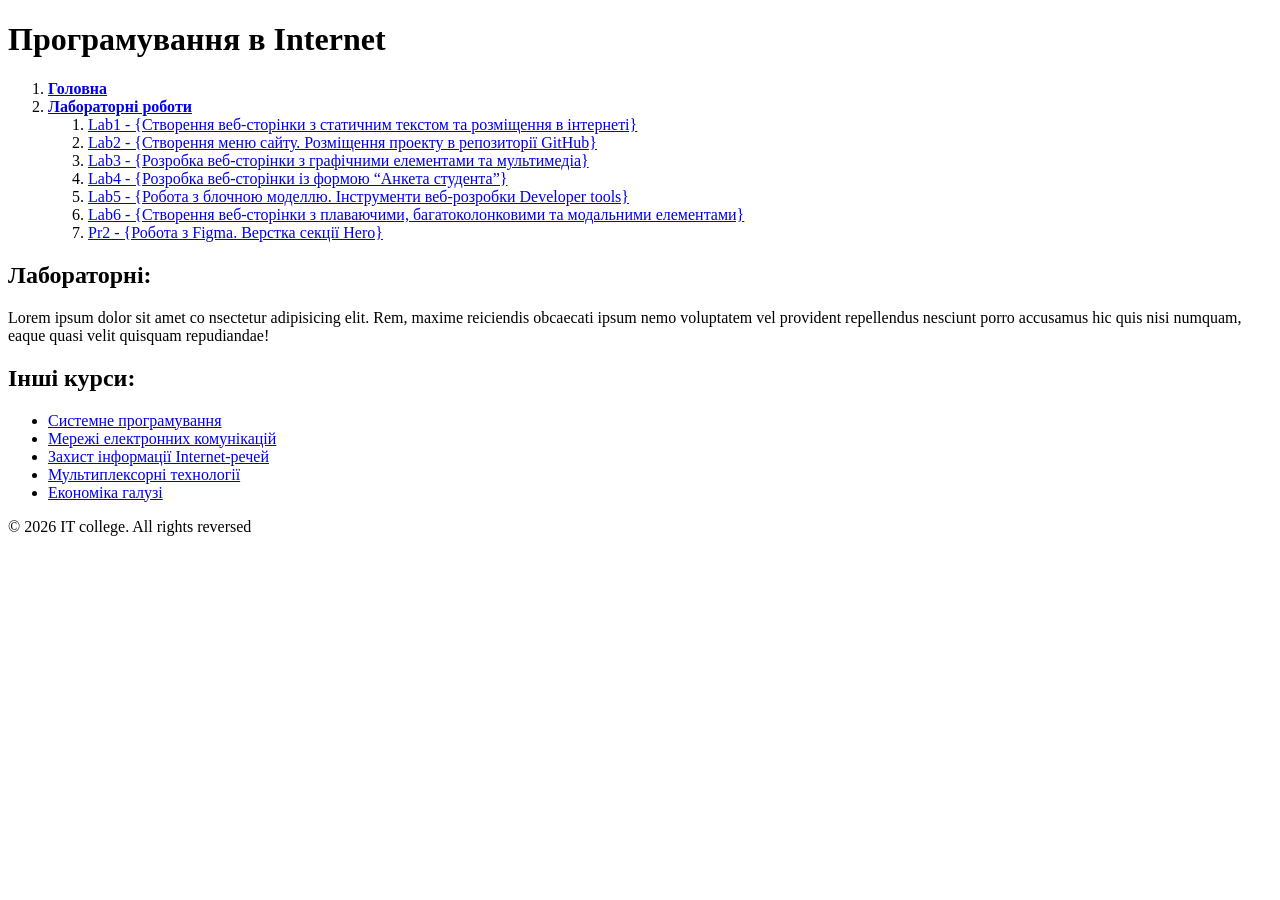
<file: index.html>
<!DOCTYPE html>
<html lang="uk">

<head>
    <meta charset="UTF-8">
    <meta name="viewport" content="width=device-width,
initial-scale=1.0">
    <title>Лаб2</title>
</head>

<body>
    <header>
        <h1>Програмування в Internet</h1>
        <nav>
            <ol>
                <li><a href="/"><strong>Головна</strong></a></li>
                <li><a href="#labs"><strong>Лабораторні роботи</strong></a>
                <ol>
                    <li><a href="Lb1/">Lab1 - {Створення веб-сторінки з статичним текстом та розміщення в інтернеті}</a></li>
                    <li><a href="Lb2/">Lab2 - {Створення меню сайту. Розміщення проекту в репозиторії GitHub}</a></li>
                     <li><a href="lb3/index.html">Lab3 - {Розробка веб-сторінки з графічними елементами та мультимедіа}</a></li>
                     <li><a href="lb4/index.html">Lab4 - {Розробка веб-сторінки із формою “Анкета студента”}</a></li>
                     <li><a href="lb5/index.html">Lab5 - {Робота з блочною моделлю. Інструменти веб-розробки Developer tools}</a></li>
                     <li><a href="lb6/index.html">Lab6 - {Cтворення веб-сторінки з плаваючими, багатоколонковими та модальними елементами}</a></li>
                     <li><a href="pr2/index.html">Pr2 - {Робота з Figma. Верстка секції Hero}</a></li>
                </ol>

            </li>
            </ol>
        </nav>
    </header>
    <main>
    <article>
        <h2 id="labs">Лабораторні:</h2>
        <p>Lorem ipsum dolor sit amet co nsectetur adipisicing elit. Rem, maxime reiciendis obcaecati ipsum nemo voluptatem vel provident repellendus nesciunt porro accusamus hic quis nisi numquam, eaque quasi velit quisquam repudiandae!
    </article></p>
    </main>

    <aside>
        <h2>Інші курси:</h2>
        <ul>
            <li><a href="C1">Системне програмування</a></li>
            <li><a href="C2">Мережі електронних комунікацій</a></li>
            <li><a href="C3">Захист інформації Internet-речей</a></li>
            <li><a href="C4">Мультиплексорні технології</a></li>
            <li><a href="C5">Економіка галузі</a></li>
        </ul>
    </aside>

    <footer>
        <p>&copy; 2026 IT college. All rights reversed</p>
    </footer>
</body>

</html>
</file>
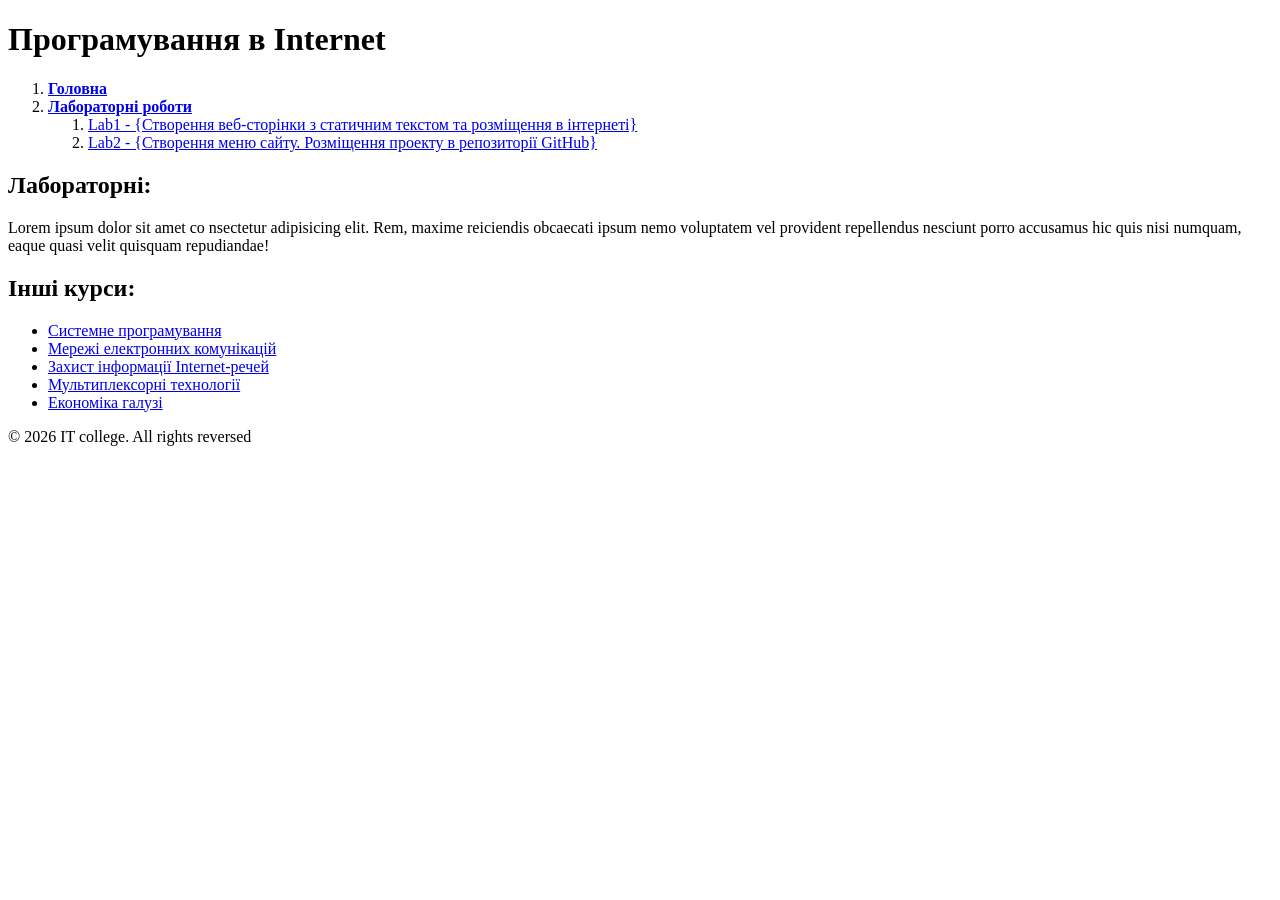
<file: Lb2/index.html>
<!DOCTYPE html>
<html lang="uk">

<head>
    <meta charset="UTF-8">
    <meta name="viewport" content="width=device-width,
initial-scale=1.0">
    <title>Лаб2</title>
</head>

<body>
    <header>
        <h1>Програмування в Internet</h1>
        <nav>
            <ol>
                <li><a href="/"><strong>Головна</strong></a></li>
                <li><a href="#labs"><strong>Лабораторні роботи</strong></a>
                <ol>
                    <li><a href="/Lb1/">Lab1 - {Створення веб-сторінки з статичним текстом та розміщення в інтернеті}</a></li>
                    <li><a href="/Lb2/">Lab2 - {Створення меню сайту. Розміщення проекту в репозиторії GitHub}</a></li>
                </ol>

            </li>
            </ol>
        </nav>
    </header>
    <main>
    <article>
        <h2 id="labs">Лабораторні:</h2>
        <p>Lorem ipsum dolor sit amet co nsectetur adipisicing elit. Rem, maxime reiciendis obcaecati ipsum nemo voluptatem vel provident repellendus nesciunt porro accusamus hic quis nisi numquam, eaque quasi velit quisquam repudiandae!
    </article></p>
    </main>

    <aside>
        <h2>Інші курси:</h2>
        <ul>
            <li><a href="C1">Системне програмування</a></li>
            <li><a href="C2">Мережі електронних комунікацій</a></li>
            <li><a href="C3">Захист інформації Internet-речей</a></li>
            <li><a href="C4">Мультиплексорні технології</a></li>
            <li><a href="C5">Економіка галузі</a></li>
        </ul>
    </aside>

    <footer>
        <p>&copy; 2026 IT college. All rights reversed</p>
    </footer>
</body>

</html>
</file>
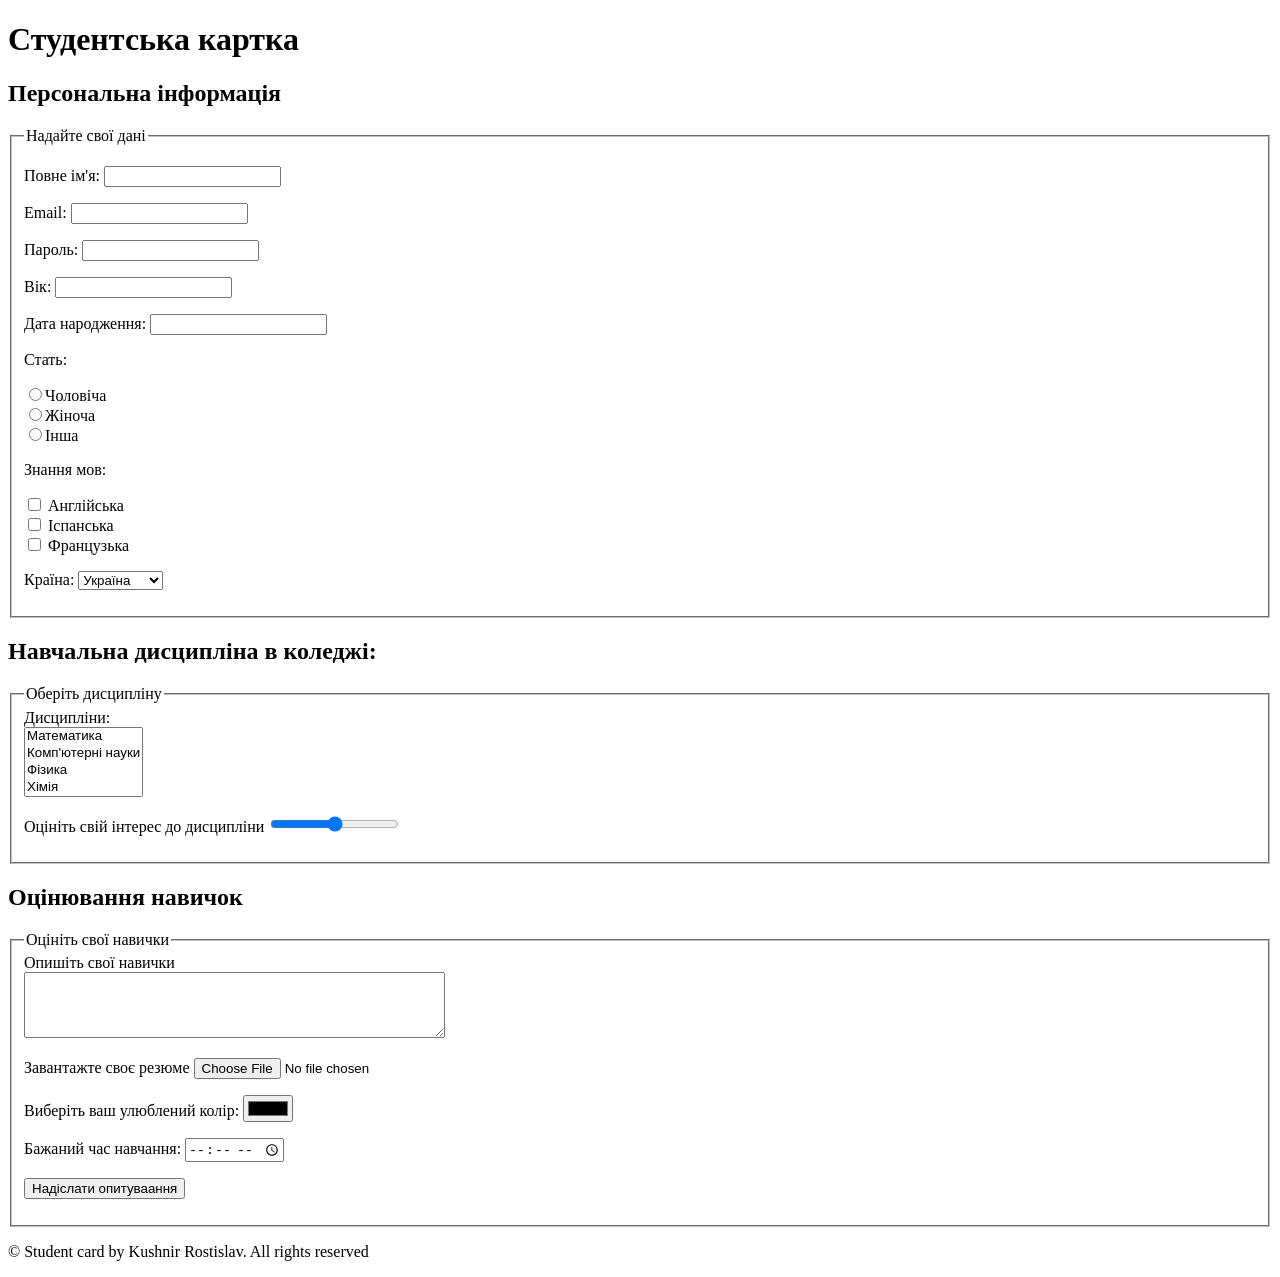
<file: lb4/index.html>
<!DOCTYPE html>
<html lang="en">

<head>
    <meta charset="UTF-8">
    <meta name="viewport" content="width=device-width, initial-scale=1.0">
    <title>Лаб4</title>
</head>

<body>
    <header>
        <h1>Студентська картка</h1>
    </header>
    <main>
        <section>
            <form action="." method="get">
                <h2>Персональна інформація</h2>
                <fieldset>
                    <legend> Надайте свої дані</legend>

                    <p>
                        <label for="name">Повне ім'я:</label>
                        <input type="text" id="name" name="name">
                    </p>

                    <p>
                        <label for="email">Email:</label>
                        <input type="email" id="email" name="email" required>
                    </p>

                    <p>
                        <label for="password">Пароль:</label>
                        <input type="password" id="password" name="password">
                    </p>

                    <p>
                        <label for="age">Вік:</label>
                        <input type="number" id="age" name="age">
                    </p>

                    <p>
                        <label for="data">Дата народження:</label>
                        <input type="data" id="data" name="data">
                    </p>

                    <p>
                        <label for="gender">Стать:</label>
                    <section>
                        <input type="radio" id="male" name="gender" value="male"><label for="male">Чоловіча</label>
                    </section>
                    <section>
                        <input type="radio" id="female" name="gender" value="female"><label for="female">Жіноча</label>
                    </section>
                    <section>
                        <input type="radio" id="other" name="gender" value="other"><label for="other">Інша</label>
                    </section>
                    </p>

                    <p>
                        <label for="languages">Знання мов:</label>
                    <section>
                        <input type="checkbox" id="english" name="languages" value="english">
                        <label for="english">Англійська</label>
                    </section>
                    <section>
                        <input type="checkbox" id="spanish" name="languages" value="spanish">
                        <label for="spanish">Іспанська</label>
                    </section>
                    <section>
                        <input type="checkbox" id="french" name="languages" value="french">
                        <label for="french">Французька</label>
                    </section>
                    </p>

                    <p>
                        <label for="country">Країна:</label>
                        <select name="country" id="country">
                            <option value="ukraine">Україна</option>
                            <option value="kazahstan">Казахстан</option>
                            <option value="romania">Румунія</option>
                            <option value="poland">Польща</option>
                            </optgroup>
                        </select>
                    </p>
                </fieldset>
                <h2>Навчальна дисципліна в коледжі:</h2>
                <fieldset>
                    <legend>Оберіть дисципліну</legend>
                    <label for="subject">Дисципліни:</label>
                    <section>
                    <select multiple name="subject" id="subject">
                        <option value="mathematics">Математика</option>
                        <option value="computer Science">Комп'ютерні науки</option>
                        <option value="physics">Фізика</option>
                        <option value="chemistry">Хімія</option>
                        <option value="English">Англійська</option>
                    </select>
                </section>
                    <p>
                        <label for="range">Оцініть свій інтерес до дисципліни</label>
                        <input type="range">

                    </p>
                </fieldset>
                <h2>Оцінювання навичок</h2>
                <fieldset>
                    <legend>Оцініть свої навички</legend>
                    <label for="textarea">Опишіть свої навички</label>
                    <section>
                        <textarea name="textarea" rows="4" cols="50" id="textarea"></textarea>
                    </section>
                    <p>
                        <label for="file">Завантажте своє резюме</label>
                        <input type="file">
                    </p>
                    <p>
                        <label for="color">Виберіть ваш улюблений колір:</label>
                        <input type="color">
                    </p>
                    <p>
                        <label for="time">Бажаний час навчання:</label>
                        <input type="time">
                    </p>
                    <p>
                        <button type="submit"> Надіслати опитуваання</button>
                    </p>
                </fieldset>
            </form>
        </section>
        <p>&copy; Student card by Kushnir Rostislav. All rights reserved</p>
    </main>
</body>

</html>
</file>
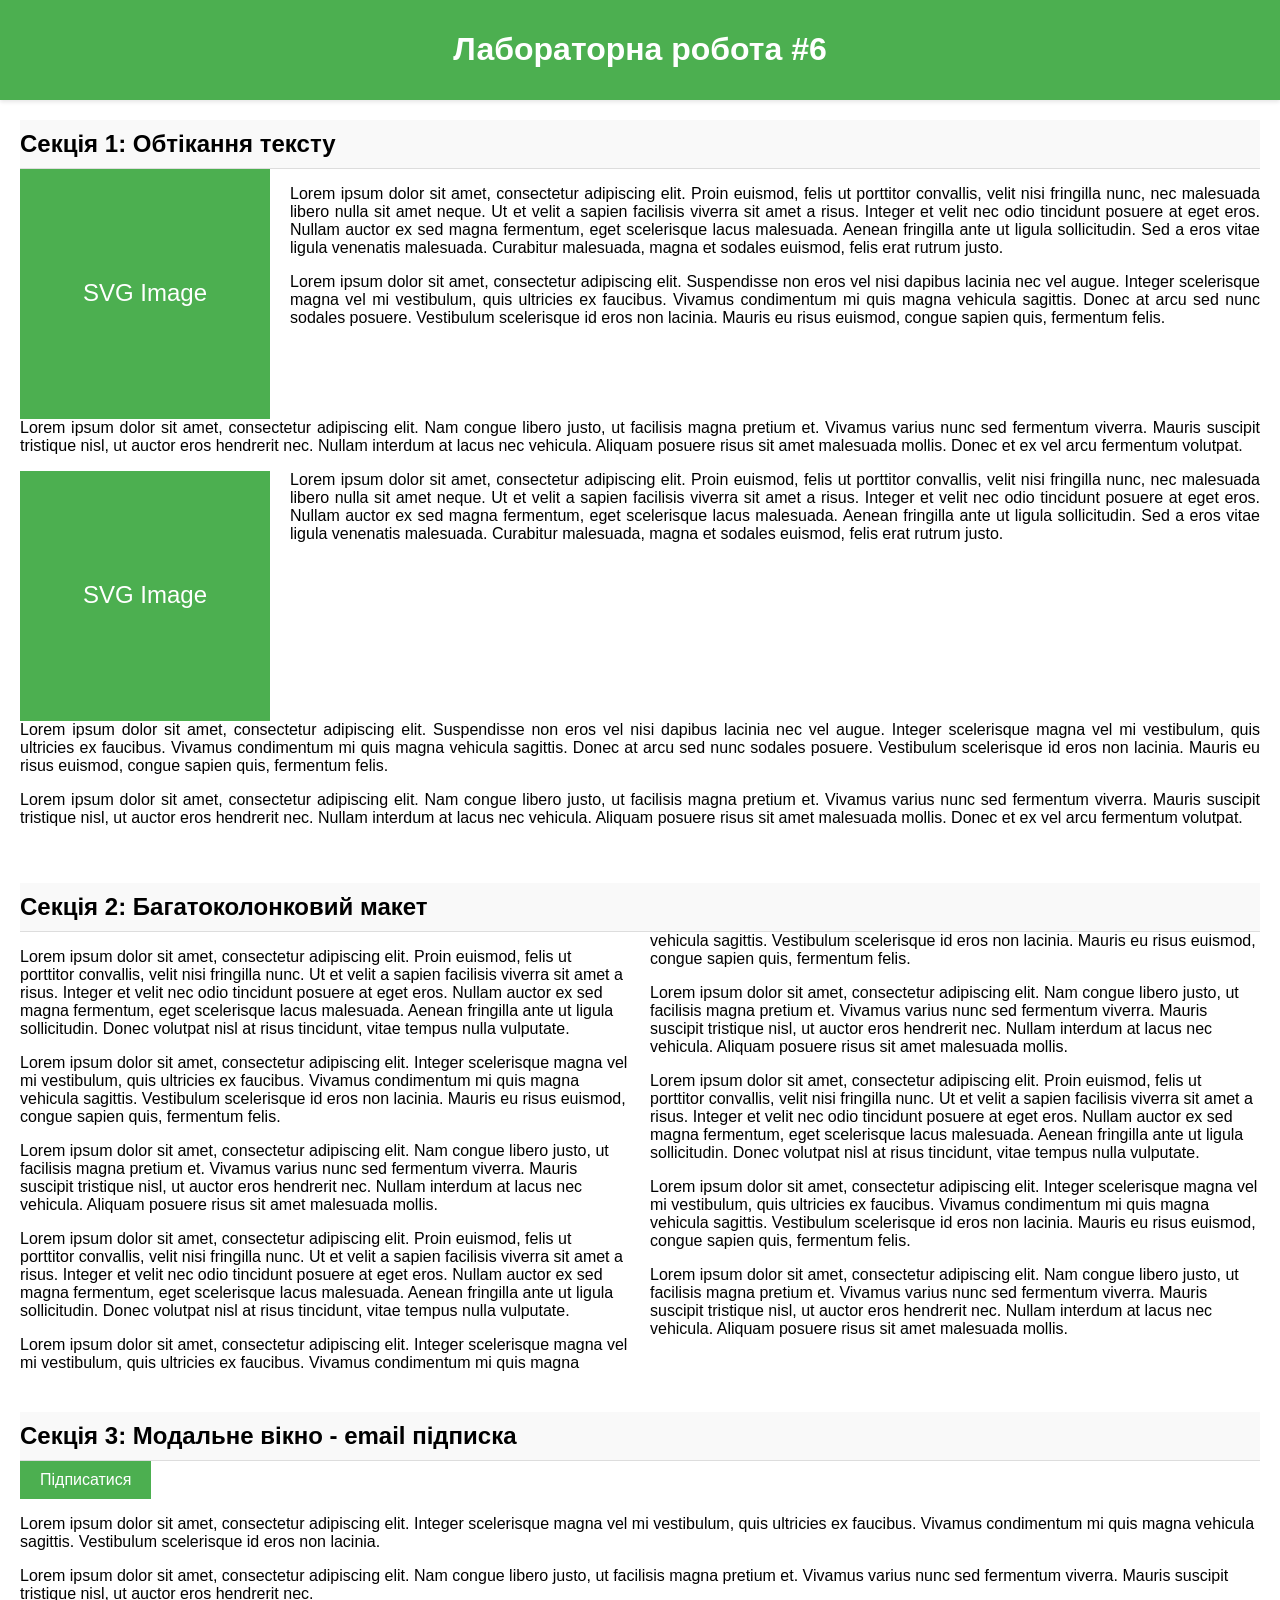
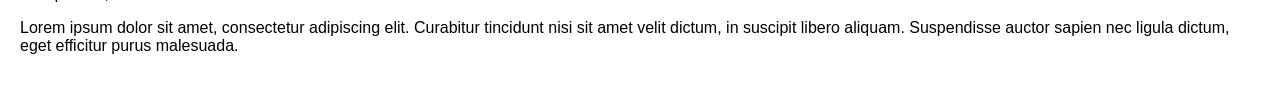
<file: lb6/index.html>
<!DOCTYPE html>
<html lang="uk">
<head>
    <meta charset="UTF-8">
    <meta name="viewport" content="width=device-width, initial-scale=1.0">
    <title>Лабораторна робота #6: floats, positioning, multicolumn layout.</title>
    <link rel="stylesheet" href="css/styles.css">
</head>
<body>
<header>
    <h1>Лабораторна робота #6</h1>
</header>

<!-- Секція 1 -->
<section id="section-1">
    <h2>Секція 1: Обтікання тексту</h2>
    <img src="img/image.svg" alt="SVG зображення">
    <p class="text">
        Lorem ipsum dolor sit amet, consectetur adipiscing elit.
        Proin euismod, felis ut porttitor convallis, velit nisi fringilla nunc, nec malesuada libero nulla sit amet neque.
        Ut et velit a sapien facilisis viverra sit amet a risus. Integer et velit nec odio tincidunt posuere at eget eros.
        Nullam auctor ex sed magna fermentum, eget scelerisque lacus malesuada. Aenean fringilla ante ut ligula sollicitudin.
        Sed a eros vitae ligula venenatis malesuada. Curabitur malesuada, magna et sodales euismod, felis erat rutrum justo.
    </p>
    <p class="text">
        Lorem ipsum dolor sit amet, consectetur adipiscing elit. Suspendisse non eros vel nisi dapibus lacinia nec vel augue.
        Integer scelerisque magna vel mi vestibulum, quis ultricies ex faucibus. Vivamus condimentum mi quis magna vehicula sagittis.
        Donec at arcu sed nunc sodales posuere. Vestibulum scelerisque id eros non lacinia. Mauris eu risus euismod, congue sapien quis,
        fermentum felis.
    </p>
    <p class="text clear">
        Lorem ipsum dolor sit amet, consectetur adipiscing elit. Nam congue libero justo, ut facilisis magna pretium et.
        Vivamus varius nunc sed fermentum viverra. Mauris suscipit tristique nisl, ut auctor eros hendrerit nec.
        Nullam interdum at lacus nec vehicula. Aliquam posuere risus sit amet malesuada mollis. Donec et ex vel arcu fermentum volutpat.
    </p>
    <img src="img/image.svg" alt="SVG зображення">
    <p class="text">
        Lorem ipsum dolor sit amet, consectetur adipiscing elit.
        Proin euismod, felis ut porttitor convallis, velit nisi fringilla nunc, nec malesuada libero nulla sit amet neque.
        Ut et velit a sapien facilisis viverra sit amet a risus. Integer et velit nec odio tincidunt posuere at eget eros.
        Nullam auctor ex sed magna fermentum, eget scelerisque lacus malesuada. Aenean fringilla ante ut ligula sollicitudin.
        Sed a eros vitae ligula venenatis malesuada. Curabitur malesuada, magna et sodales euismod, felis erat rutrum justo.
    </p>
    <p class="text clear">
        Lorem ipsum dolor sit amet, consectetur adipiscing elit. Suspendisse non eros vel nisi dapibus lacinia nec vel augue.
        Integer scelerisque magna vel mi vestibulum, quis ultricies ex faucibus. Vivamus condimentum mi quis magna vehicula sagittis.
        Donec at arcu sed nunc sodales posuere. Vestibulum scelerisque id eros non lacinia. Mauris eu risus euismod, congue sapien quis,
        fermentum felis.
    </p>
    <p class="text">
        Lorem ipsum dolor sit amet, consectetur adipiscing elit. Nam congue libero justo, ut facilisis magna pretium et.
        Vivamus varius nunc sed fermentum viverra. Mauris suscipit tristique nisl, ut auctor eros hendrerit nec.
        Nullam interdum at lacus nec vehicula. Aliquam posuere risus sit amet malesuada mollis. Donec et ex vel arcu fermentum volutpat.
    </p>
</section>

<!-- Секція 2 -->
<section id="section-2">
    <h2>Секція 2: Багатоколонковий макет</h2>
    <div class="multicolumn-text">
        <p>
            Lorem ipsum dolor sit amet, consectetur adipiscing elit. Proin euismod, felis ut porttitor convallis, velit nisi fringilla nunc.
            Ut et velit a sapien facilisis viverra sit amet a risus. Integer et velit nec odio tincidunt posuere at eget eros.
            Nullam auctor ex sed magna fermentum, eget scelerisque lacus malesuada. Aenean fringilla ante ut ligula sollicitudin.
            Donec volutpat nisl at risus tincidunt, vitae tempus nulla vulputate.
        </p>
        <p>
            Lorem ipsum dolor sit amet, consectetur adipiscing elit. Integer scelerisque magna vel mi vestibulum, quis ultricies ex faucibus.
            Vivamus condimentum mi quis magna vehicula sagittis. Vestibulum scelerisque id eros non lacinia. Mauris eu risus euismod,
            congue sapien quis, fermentum felis.
        </p>
        <p>
            Lorem ipsum dolor sit amet, consectetur adipiscing elit. Nam congue libero justo, ut facilisis magna pretium et.
            Vivamus varius nunc sed fermentum viverra. Mauris suscipit tristique nisl, ut auctor eros hendrerit nec.
            Nullam interdum at lacus nec vehicula. Aliquam posuere risus sit amet malesuada mollis.
        </p>
        <p>
            Lorem ipsum dolor sit amet, consectetur adipiscing elit. Proin euismod, felis ut porttitor convallis, velit nisi fringilla nunc.
            Ut et velit a sapien facilisis viverra sit amet a risus. Integer et velit nec odio tincidunt posuere at eget eros.
            Nullam auctor ex sed magna fermentum, eget scelerisque lacus malesuada. Aenean fringilla ante ut ligula sollicitudin.
            Donec volutpat nisl at risus tincidunt, vitae tempus nulla vulputate.
        </p>
        <p>
            Lorem ipsum dolor sit amet, consectetur adipiscing elit. Integer scelerisque magna vel mi vestibulum, quis ultricies ex faucibus.
            Vivamus condimentum mi quis magna vehicula sagittis. Vestibulum scelerisque id eros non lacinia. Mauris eu risus euismod,
            congue sapien quis, fermentum felis.
        </p>
        <p>
            Lorem ipsum dolor sit amet, consectetur adipiscing elit. Nam congue libero justo, ut facilisis magna pretium et.
            Vivamus varius nunc sed fermentum viverra. Mauris suscipit tristique nisl, ut auctor eros hendrerit nec.
            Nullam interdum at lacus nec vehicula. Aliquam posuere risus sit amet malesuada mollis.
        </p>
        <p>
            Lorem ipsum dolor sit amet, consectetur adipiscing elit. Proin euismod, felis ut porttitor convallis, velit nisi fringilla nunc.
            Ut et velit a sapien facilisis viverra sit amet a risus. Integer et velit nec odio tincidunt posuere at eget eros.
            Nullam auctor ex sed magna fermentum, eget scelerisque lacus malesuada. Aenean fringilla ante ut ligula sollicitudin.
            Donec volutpat nisl at risus tincidunt, vitae tempus nulla vulputate.
        </p>
        <p>
            Lorem ipsum dolor sit amet, consectetur adipiscing elit. Integer scelerisque magna vel mi vestibulum, quis ultricies ex faucibus.
            Vivamus condimentum mi quis magna vehicula sagittis. Vestibulum scelerisque id eros non lacinia. Mauris eu risus euismod,
            congue sapien quis, fermentum felis.
        </p>
        <p>
            Lorem ipsum dolor sit amet, consectetur adipiscing elit. Nam congue libero justo, ut facilisis magna pretium et.
            Vivamus varius nunc sed fermentum viverra. Mauris suscipit tristique nisl, ut auctor eros hendrerit nec.
            Nullam interdum at lacus nec vehicula. Aliquam posuere risus sit amet malesuada mollis.
        </p>
    </div>
</section>

<!-- Секція 3 -->
<section id="section-3">
    <h2>Секція 3: Модальне вікно - email підписка</h2>
    <button id="subscribe-button">Підписатися</button>
    <p>
        Lorem ipsum dolor sit amet, consectetur adipiscing elit. Integer scelerisque magna vel mi vestibulum, quis ultricies ex faucibus.
        Vivamus condimentum mi quis magna vehicula sagittis. Vestibulum scelerisque id eros non lacinia.
    </p>
    <p>
        Lorem ipsum dolor sit amet, consectetur adipiscing elit. Nam congue libero justo, ut facilisis magna pretium et.
        Vivamus varius nunc sed fermentum viverra. Mauris suscipit tristique nisl, ut auctor eros hendrerit nec.
    </p>
    <p>
        Lorem ipsum dolor sit amet, consectetur adipiscing elit. Curabitur tincidunt nisi sit amet velit dictum, in suscipit libero aliquam.
        Suspendisse auctor sapien nec ligula dictum, eget efficitur purus malesuada.
    </p>
</section>

<!-- Модальне вікно -->
<div id="modal" class="hidden">
    <div class="modal-content">
        <form id="subscribe-form">
            <label for="email">Введіть вашу електронну пошту:</label>
            <input type="email" id="email" name="email" required>
            <button type="submit">Зберегти</button>
        </form>
    </div>
</div>

<!-- JavaScript -->
<script>
    const subscribeButton = document.getElementById("subscribe-button");
    const modal = document.getElementById("modal");

    subscribeButton.addEventListener("click", () => {
        modal.classList.remove("hidden");
    });

    modal.addEventListener("click", (event) => {
        if (event.target === modal) {
            modal.classList.add("hidden");
        }
    });
</script>
</body>
</html>
</file>
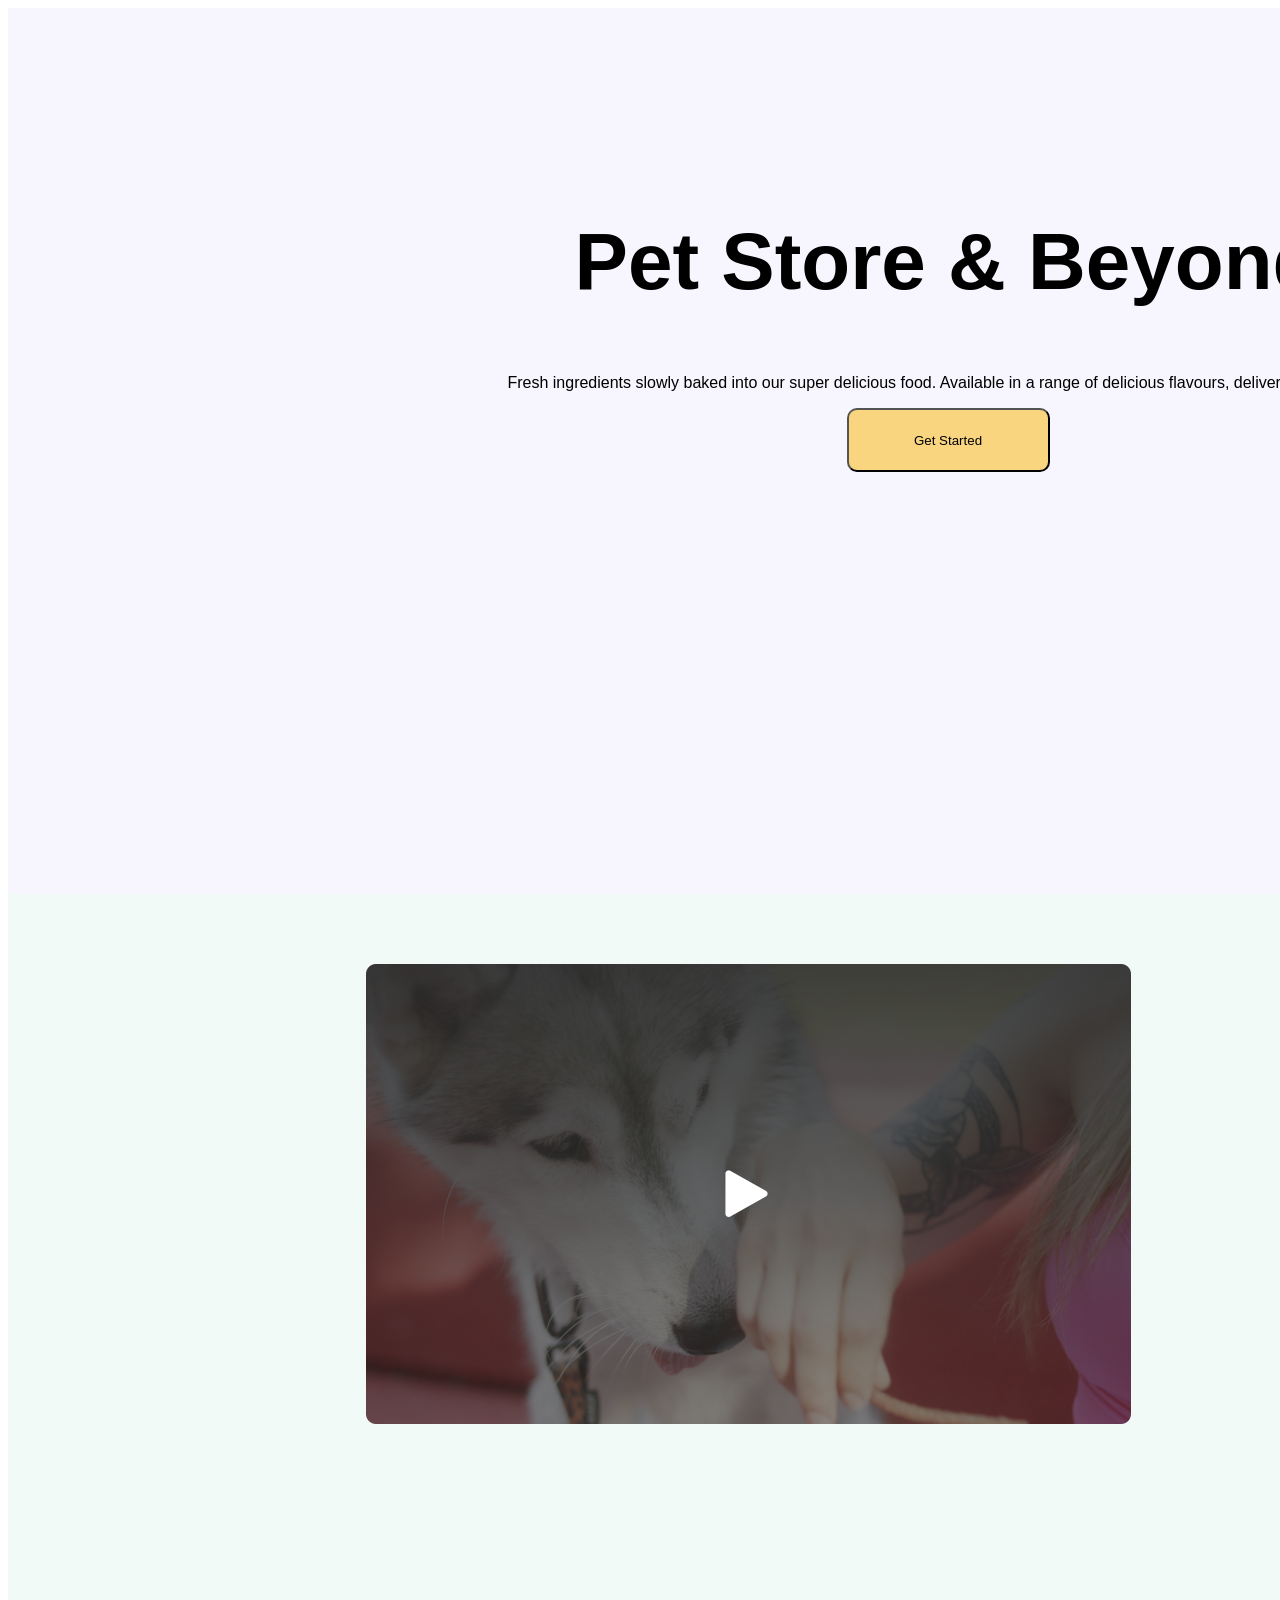
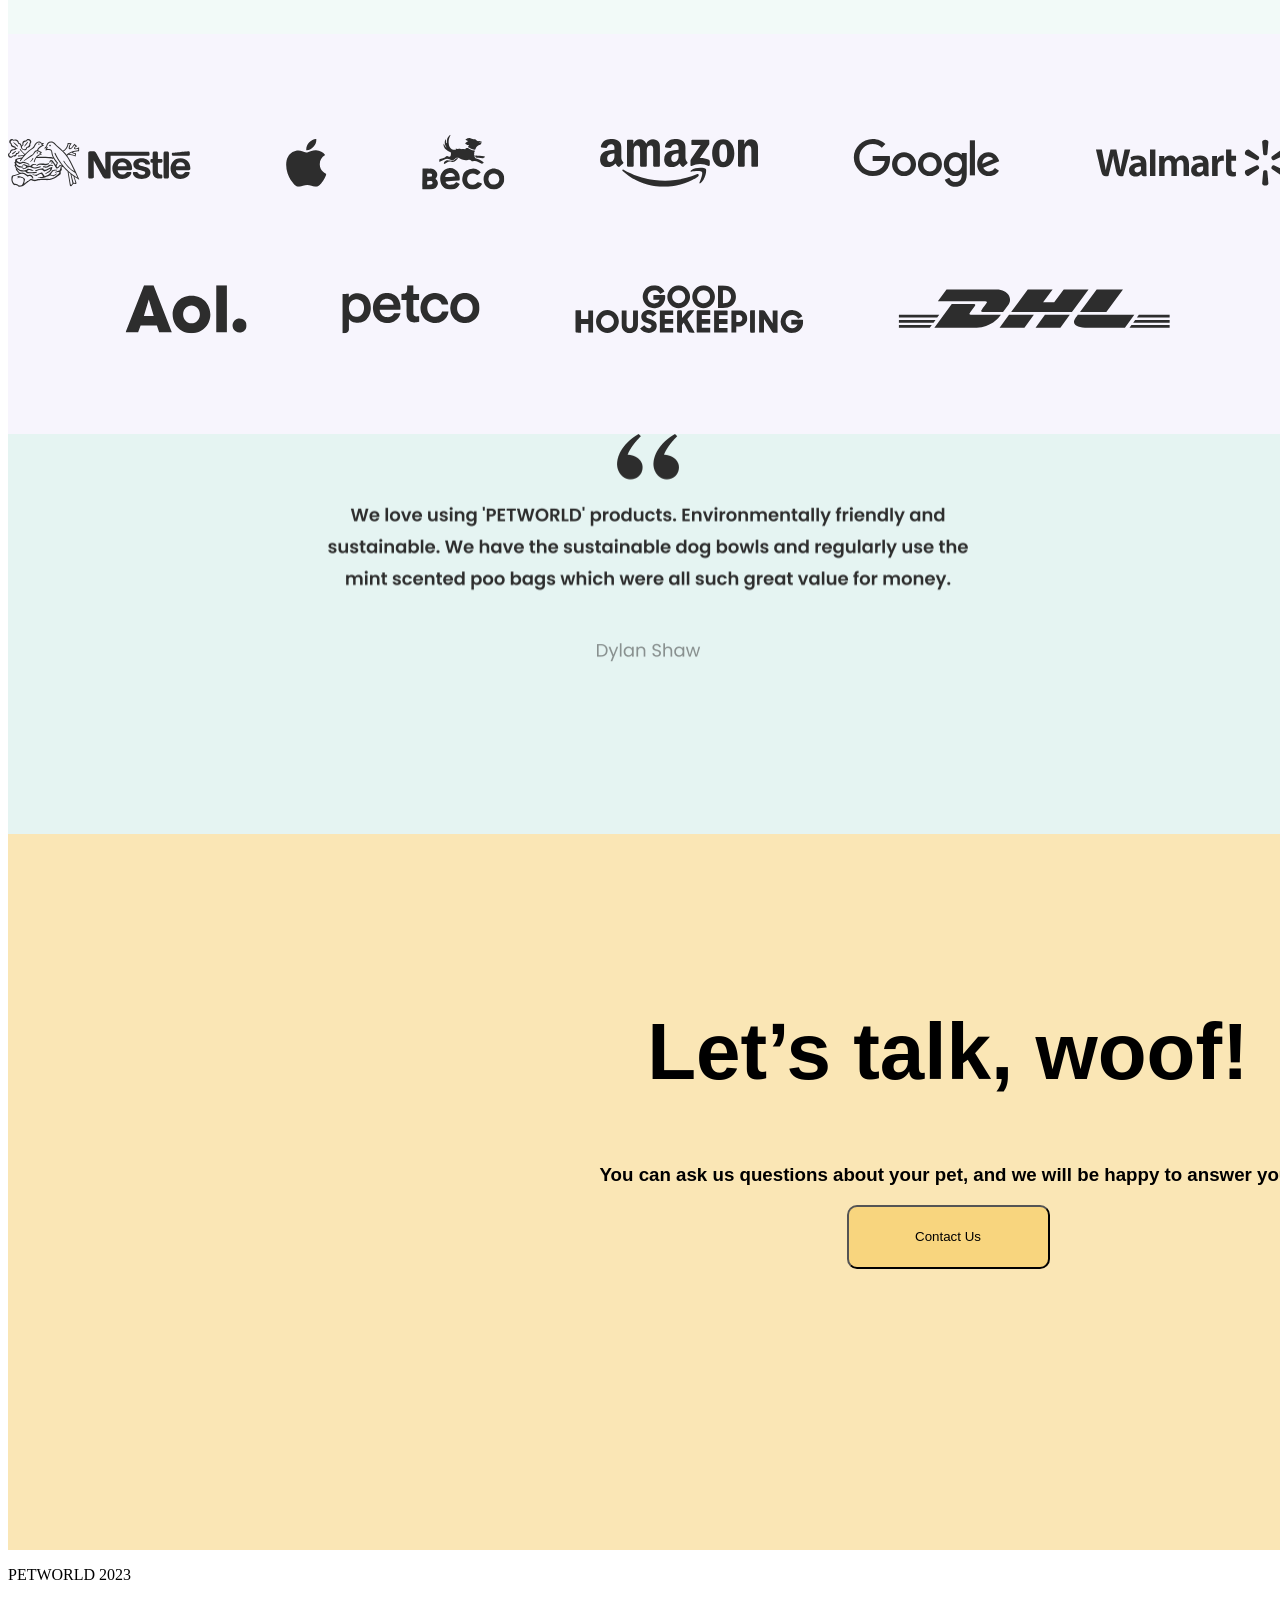
<file: pr2/index.html>
<!DOCTYPE html>
<html lang="en">

<head>
    <meta charset="UTF-8">
    <meta name="viewport" content="width=device-width, initial-scale=1.0">
    <title>Pr2</title>
    <link rel="stylesheet" href="style.css">
</head>

<body>
    <header>

    </header>

    <main>
        <section>
            <div class="main_page">
                <h1>Pet Store & Beyond</h1>
                <p>Fresh ingredients slowly baked into our super delicious food. Available in a range of delicious
                    flavours, delivered to your door</p>
                <button id="button">Get Started</button>
            </div>
        </section>

        <section>
            <div class="video-section">
                <img src="assets/Video.png" controls width="765" height="460">
            </div>
        </section>

        <section>
            <div class="companys">
                <img src="assets/Logos group.svg" alt="Pet Store Logo" width="1280" height="400">
            </div>
        </section>

        <section>
            <div class="products">
                
            </div>
        </section>

        <section>
            <div class="testimonials">
                <img src="assets/Frame.png" alt="Pet Store Logo" style="width: 662px; height: 233px;">
            </div>
        </section>

        <section>
            <div class="contact">
                <h1>Let’s talk, woof!</h1>
                <h3>You can ask us questions about your pet, and we will be happy to answer you!</h3>
                <button id="button">Contact Us</button>
            </div>
        </section>
    </main>

    <footer>
        <p>PETWORLD 2023 </p>
    </footer>
</body>

</html>
</file>
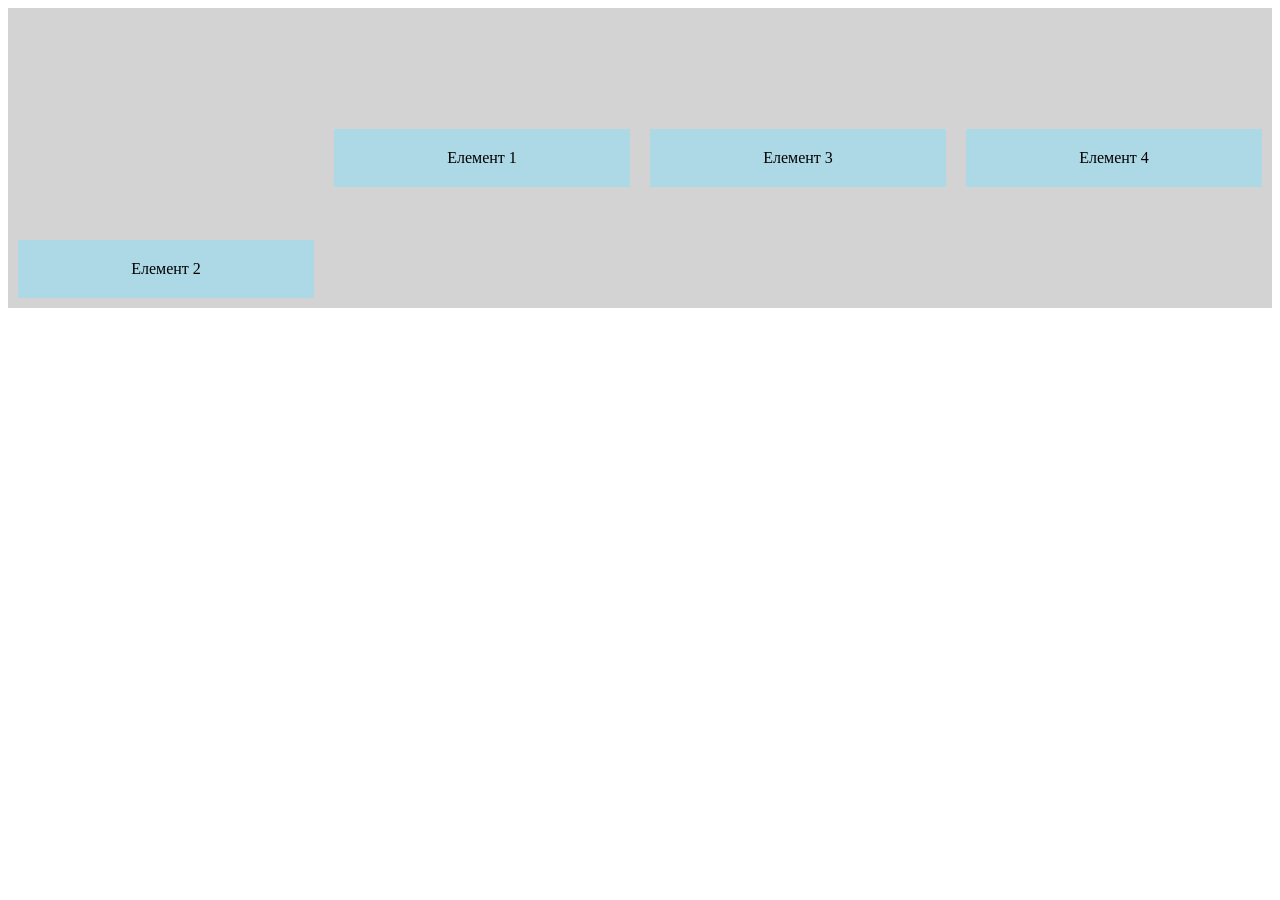
<file: index(7).html>
<!DOCTYPE html>
<html lang="en">

<head>
    <meta charset="UTF-8">
    <meta name="viewport" content="width=device-width, initial-scale=1.0">
    <title>CSS Flexbox Example</title>
    <style>
        /* Батьківський елемент - контейнер Flexbox */
        .container {
            display: flex;
            flex-direction: row;
            /* Напрямок елементів зліва направо */
            flex-wrap: wrap;
            /* Елементи переносяться, якщо не поміщаються */
            justify-content: space-between;
            /* Простір між елементами рівномірний */
            align-items: center;
            /* Вирівнювання по центру вертикалі */
            align-content: stretch;
            /* Ряди елементів розтягуються */
            height: 300px;
            /* Висота контейнера */
            background-color: lightgray;
        }

        /* Флекс-елементи */
        .item {
            flex-grow: 1;
            /* Елементи можуть збільшуватись */
            flex-shrink: 1;
            /* Елементи можуть зменшуватись */
            flex-basis: 150px;
            /* Початковий розмір елементів */
            background-color: lightblue;
            margin: 10px;
            padding: 20px;
            text-align: center;
        }

        /* Вирівнювання окремого елемента */
        .item:nth-child(2) {
            align-self: flex-end;
            /* Вирівнювання другого елемента по кінцю */
            order: -1;
            /* Зміна порядку другого елемента на початок */
        }
    </style>
</head>

<body>

    <div class="container">
        <div class="item">Елемент 1</div>
        <div class="item">Елемент 2</div>
        <div class="item">Елемент 3</div>
        <div class="item">Елемент 4</div>
    </div>

</body>

</html>
</file>
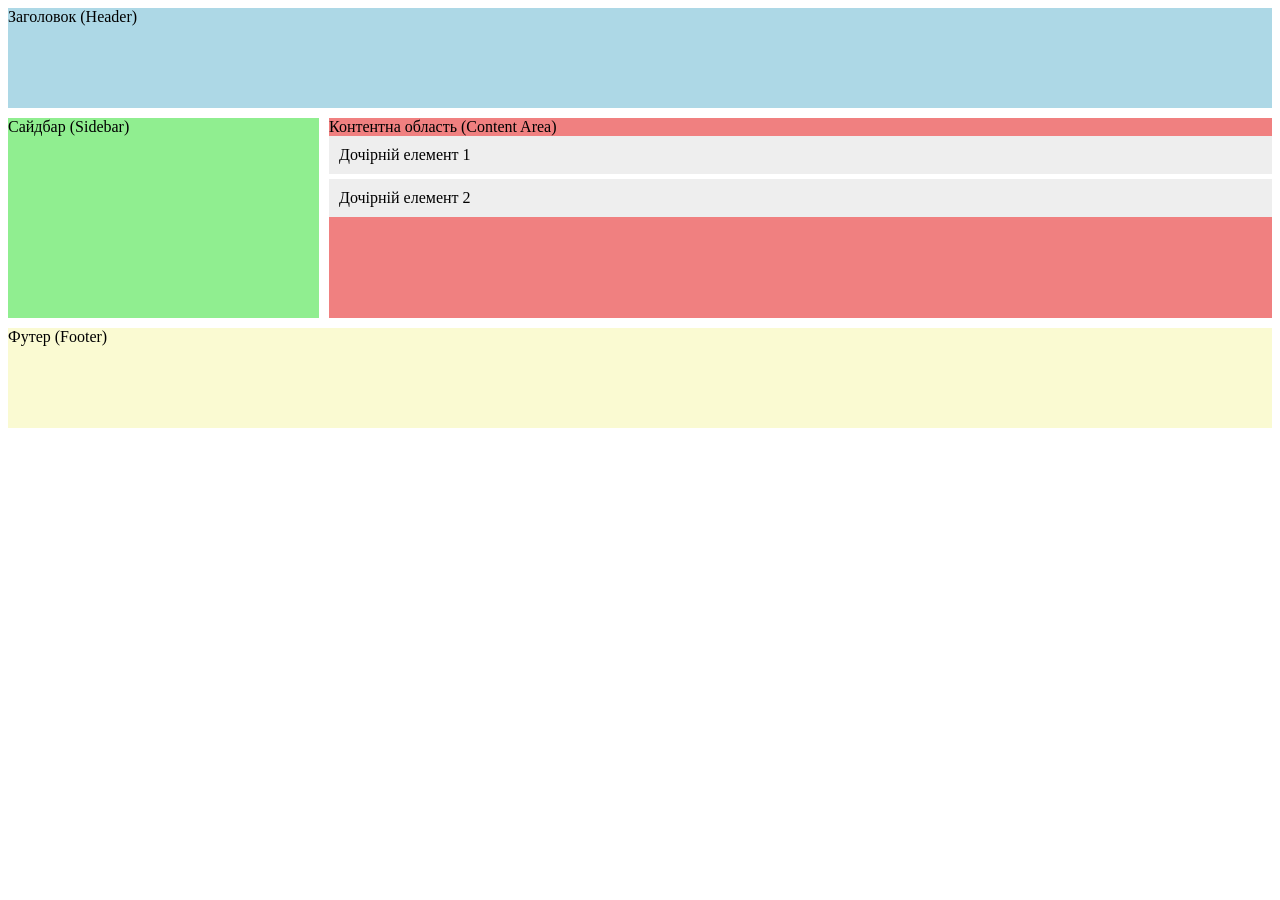
<file: lb8/index(2).html>
<!DOCTYPE html>
<html lang="en">

<head>
    <meta charset="UTF-8">
    <meta name="viewport" content="width=device-width, initial-scale=1.0">
    <title>CSS Grid Layout Level 2 Example</title>
    <style>
        .container {
            display: grid;
            grid-template-columns: 1fr 2fr 1fr;
            /* Три колонки з різними
відношеннями розмірів */
            grid-template-rows: 100px 200px 100px;
            /* Три ряди з фіксованою
висотою */
            gap: 10px;
            /* Відстань між елементами сітки */
            grid-template-areas:
                "header header header"
                "sidebar content content"
                "footer footer footer";
            /* Іменовані області для елементів */
        }

        .header {
            grid-area: header;
            background-color: lightblue;
        }

        .sidebar {
            grid-area: sidebar;
            background-color: lightgreen;
        }

        .content {
            grid-area: content;
            background-color: lightcoral;
        }

        .footer {
            grid-area: footer;
            background-color: lightgoldenrodyellow;

        }

        /* Стилі для дочірньої сітки з використанням субгрида */
        .content-grid {
            display: grid;
            grid-template-columns: subgrid;
            /* Наслідує колонки батьківської сітки
*/
            grid-template-rows: 1fr 1fr;
            /* Власні рядки */
            gap: 5px;
            background-color: white;
        }

        .item1,
        .item2 {
            background-color: #eee;
            padding: 10px;
        }
    </style>
</head>

<body>
    <div class="container">
        <div class="header">Заголовок (Header)</div>
        <div class="sidebar">Сайдбар (Sidebar)</div>
        <div class="content">
            Контентна область (Content Area)
            <div class="content-grid">
                <div class="item1">Дочірній елемент 1</div>
                <div class="item2">Дочірній елемент 2</div>
            </div>
        </div>
        <div class="footer">Футер (Footer)</div>
    </div>
</body>

</html>
</file>
<file: lb6/css/styles.css>
body {
    font-family: Arial, sans-serif;
    margin: 0;
    padding: 0;
}

header {
    text-align: center;
    background: #4CAF50;
    color: white;
    padding: 10px 0;
    position: sticky;
    top: 0;
    z-index: 1;
    box-shadow: 0 2px 4px rgba(0, 0, 0, 0.1);
}

section {
    padding: 20px;
}

h2 {
    position: sticky;
    top: 100px;
    background: #f9f9f9;
    padding: 10px 0;
    margin: 0;
    z-index: 1;
    border-bottom: 1px solid #ddd;
}

/* Секція 1 */
#section-1 img {
    float: left;
    margin-right: 20px;
    width: 250px;
    height: 250px;
}

.text {
    text-align: justify;
}

.clear {
    clear: both;
}

/* Секція 2 */
.multicolumn-text {
    column-width: 300px;
    column-gap: 20px;
    column-count: 2;
}


/* Секція 3 */
#subscribe-button {
    padding: 10px 20px;
    font-size: 16px;
    background-color: #4CAF50;
    color: white;
    border: none;
    cursor: pointer;
}

#subscribe-button:hover {
    background-color: #45a049;
}

/* Модальне вікно */
#modal.hidden {
    display: none;
}

#modal {
    position: fixed;
    top: 10px;
    left: 3px;
    width: 100%;
    height: 100%;
    background: rgba(0, 0, 0, 0.5);
    display: flex;
    justify-content: center;
    align-items: center;
    z-index: 150;
}

.modal-content {
    background: white;
    width: 50%;
    height: 50%;
    padding: 20px;
    border-radius: 5px;
    text-align: center;
    box-shadow: 0 4px 8px rgba(0, 0, 0, 0.2);
}

input[type="email"] {
    padding: 10px;
    width: 80%;
    margin: 10px 0;
    font-size: 16px;
    box-sizing: border-box;
}

button[type="submit"] {
    padding: 10px 20px;
    background-color: #4CAF50;
    color: white;
    border: none;
    cursor: pointer;
}
</file>
<file: pr2/style.css>
.main_page {
    text-align: center;
    padding: 143px 300px;
    width: 1280px;
    height: 600px;
    background: #f7f5fd;
    margin: 0 auto;
    font-family: Poppins, sans-serif;
}

h1 {
    font-weight: 600;
    font-size: 80px;
    line-height: 113%;
}

.video-section {
    text-align: center;
    padding: 70px 100px;
    width: 1280px;
    height: 600px;
    background: #f2faf8;
    margin: 0 auto;
    font-family: Poppins, sans-serif;
}

.companys {
    text-align: center;
    width: 1280px;
    height: 400px;
    background: #f7f5fd;
    margin: 0 auto;
}



.testimonials {
    text-align: center;
    width: 1280px;
    height: 400px;
    background: #e5f4f2;
    margin: 0 auto;
    font-family: Poppins, sans-serif;
}

.contact {
    text-align: center;
    padding: 107px 300px;
    width: 1280px;
    height: 502px;
    background: #fae6b5;
    margin: 0 auto;
    font-family: Poppins, sans-serif;
}

button {
    border-radius: 10px;
    width: 203px;
    height: 64px;
    background: #F8D57E;
}
</file>
